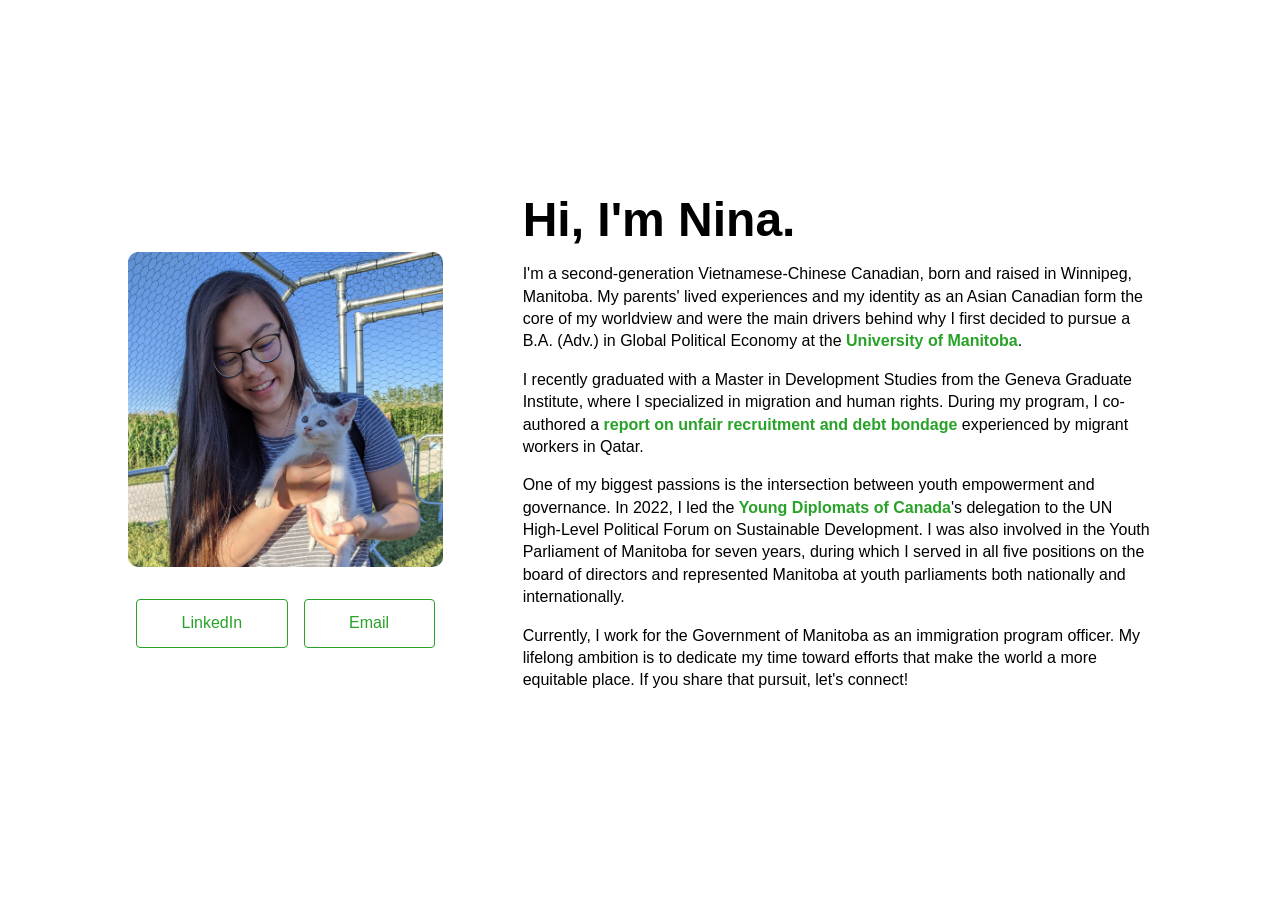
<file: index.html>
<!DOCTYPE html>
<html lang="en">

<head>
  <title>Nina Lam</title>
  <meta charset="utf-8">
  <meta name="viewport" content="width=device-width, initial-scale=1, user-scalable=no">
  <link href="stylesheet.css" rel="stylesheet">
  <link rel="apple-touch-icon" sizes="180x180" href="/files/favicon/apple-touch-icon.png">
  <link rel="icon" type="image/png" sizes="32x32" href="/files/favicon/favicon-32x32.png">
  <link rel="icon" type="image/png" sizes="16x16" href="/files/favicon/favicon-16x16.png">
  <link rel="manifest" href="/files/favicon/site.webmanifest">
</head>

<body>
  <div class="content">
    <div class="wrapper">
      <div class="grid">
        <div class="column">
          <img class="avatar" src="/files/avatar.jpeg">
          <div class="nav">
            <a class="button" href="https://www.linkedin.com/in/ninalam/" rel="noopener noreferrer" target="_blank">LinkedIn</a>
            <a class="button" href="mailto:nina@ninalam.ca">Email</a>
          </div>
        </div>
        <div class="column">
          <div>
            <h1>Hi, I'm Nina.</h1>
            <p>I'm a second-generation Vietnamese-Chinese Canadian, born and raised in Winnipeg, Manitoba. My parents' lived experiences and my identity as an Asian Canadian form the core of my worldview and were the main drivers behind why I first decided to pursue a B.A. (Adv.) in Global Political Economy at the <a href="https://news.umanitoba.ca/convocation-2020-beyond-the-classroom/" target="_blank" rel="noopener noreferrer">University of Manitoba</a>.</p>
            <p>I recently graduated with a Master in Development Studies from the Geneva Graduate Institute, where I specialized in migration and human rights. During my program, I co-authored a <a href="https://www.business-humanrights.org/en/latest-news/qatar-report-alleges-g4s-qatar-migrant-workers-continue-to-pay-illegal-recruitment-fees/" target="_blank" rel="noopener noreferrer">report on unfair recruitment and debt bondage</a> experienced by migrant workers in Qatar.</p>
            <p>One of my biggest passions is the intersection between youth empowerment and governance. In 2022, I led the <a href="https://youngdiplomats.ca/2022-highlevel-political-forum" target="_blank" rel="noopener noreferrer">Young Diplomats of Canada</a>'s delegation to the UN High-Level Political Forum on Sustainable Development. I was also involved in the Youth Parliament of Manitoba for seven years, during which I served in all five positions on the board of directors and represented Manitoba at youth parliaments both nationally and internationally.</p>
            <p>Currently, I work for the Government of Manitoba as an immigration program officer. My lifelong ambition is to dedicate my time toward efforts that make the world a more equitable place. If you share that pursuit, let's connect!</p>
          </div>
        </div>
      </div>
    </div>
  </div>
</body>

</html>
</file>
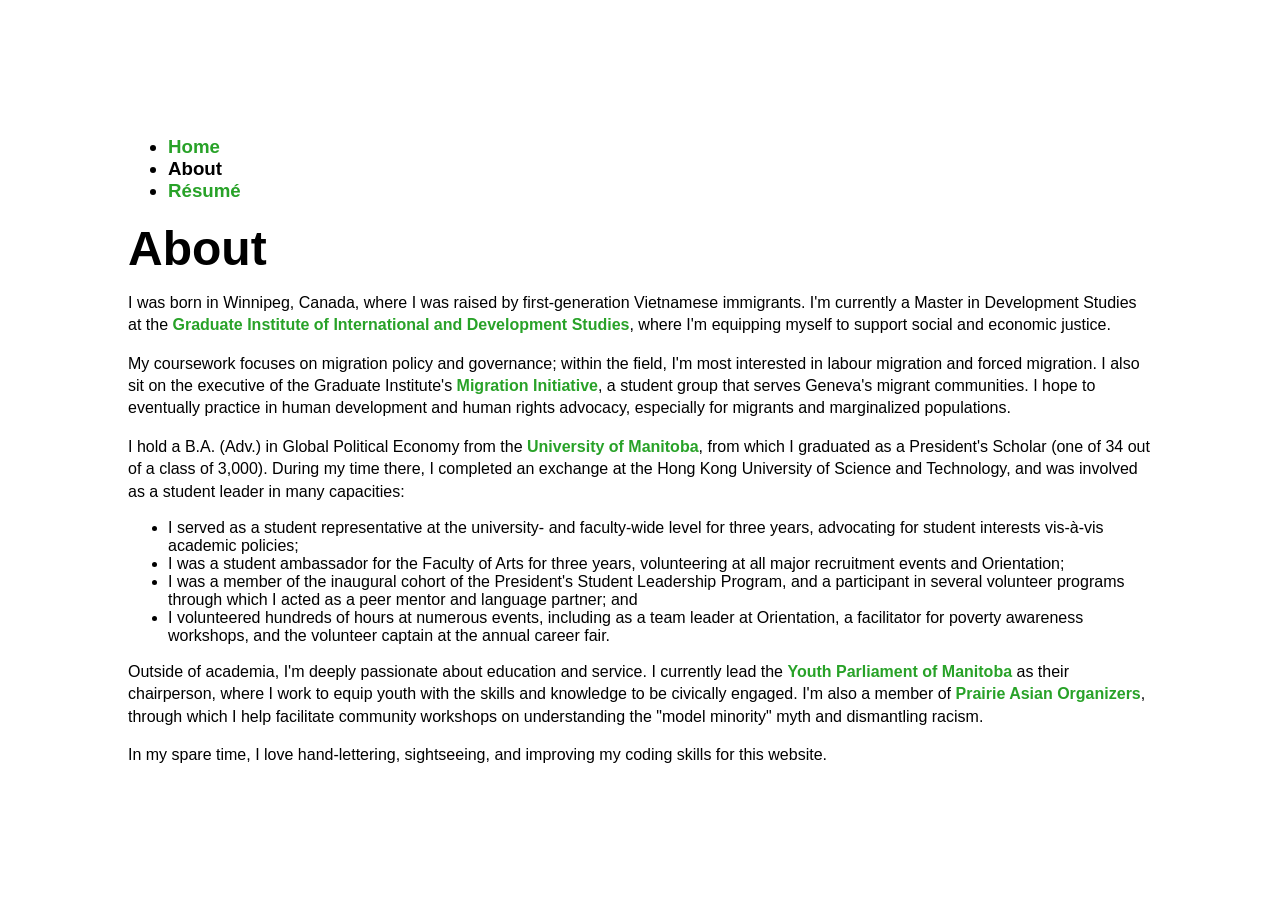
<file: about.html>
<!DOCTYPE html>
<html lang="en">

<head>
  <title>Nina Lam | About</title>
  <meta charset="utf-8">
  <meta name="viewport" content="width=device-width, initial-scale=1, user-scalable=no">
  <link href="https://fonts.googleapis.com/css?family=Source+Sans+Pro&display=swap" rel="stylesheet">
  <link href="stylesheet.css" rel="stylesheet">
  <link rel="apple-touch-icon" sizes="180x180" href="/files/favicon/apple-touch-icon.png">
  <link rel="icon" type="image/png" sizes="32x32" href="/files/favicon/favicon-32x32.png">
  <link rel="icon" type="image/png" sizes="16x16" href="/files/favicon/favicon-16x16.png">
  <link rel="manifest" href="/files/favicon/site.webmanifest">
</head>

<body>

<div class="content">
  <div class="wrapper">
    <h3 class="menu">
      <ul>
        <li><a href="/">Home</a></li>
        <li>About</li>
        <li><a href="/files/resume.pdf">Résumé</a></li>
      </ul>
    </h3>
    <h1>About</h1>
    <p>I was born in Winnipeg, Canada, where I was raised by first-generation Vietnamese immigrants. I'm currently a Master in Development Studies at the <a href="https://www.graduateinstitute.ch" target="_blank" rel="noopener noreferrer">Graduate Institute of International and Development Studies</a>, where I'm equipping myself to support social and economic justice.</p>
    <p>My coursework focuses on migration policy and governance; within the field, I'm most interested in labour migration and forced migration. I also sit on the executive of the Graduate Institute's <a href="https://migrationinitiative.ch" target="_blank" rel="noopener noreferrer">Migration Initiative</a>, a student group that serves Geneva's migrant communities. I hope to eventually practice in human development and human rights advocacy, especially for migrants and marginalized populations.</p>
    <p>I hold a B.A. (Adv.) in Global Political Economy from the <a href="https://umanitoba.ca" target="_blank" rel="noopener noreferrer">University of Manitoba</a>, from which I graduated as a President's Scholar (one of 34 out of a class of 3,000). During my time there, I completed an exchange at the Hong Kong University of Science and Technology, and was involved as a student leader in many capacities:</p>
    <span class="list">
      <ul>
        <li>I served as a student representative at the university- and faculty-wide level for three years, advocating for student interests vis-à-vis academic policies;</li>
        <li>I was a student ambassador for the Faculty of Arts for three years, volunteering at all major recruitment events and Orientation;</li>
        <li>I was a member of the inaugural cohort of the President's Student Leadership Program, and a participant in several volunteer programs through which I acted as a peer mentor and language partner; and</li>
        <li>I volunteered hundreds of hours at numerous events, including as a team leader at Orientation, a facilitator for poverty awareness workshops, and the volunteer captain at the annual career fair.</li>
      </ul>
    </span>
    <p>Outside of academia, I'm deeply passionate about education and service. I currently lead the <a href="https://www.ypmanitoba.ca" target="_blank" rel="noopener noreferrer">Youth Parliament of Manitoba</a> as their chairperson, where I work to equip youth with the skills and knowledge to be civically engaged. I'm also a member of <a href="https://www.instagram.com/prairieasian.organizers" target="_blank" rel="noopener noreferrer">Prairie Asian Organizers</a>, through which I help facilitate community workshops on understanding the "model minority" myth and dismantling racism.</p>
    <p>In my spare time, I love hand-lettering, sightseeing, and improving my coding skills for this website.</p>
  </div>
</div>

</body>
</html>
</file>
<file: stylesheet.css>
html, body {
  height: 100%;
  margin: 0;
  font-family: -apple-system, BlinkMacSystemFont, "Segoe UI", Roboto, Helvetica, Arial, sans-serif, "Apple Color Emoji", "Segoe UI Emoji", "Segoe UI Symbol";
}
.content {
  display: flex;
  align-items: center;
  min-height: 100%;
}
.wrapper {
  padding: 2em 10%;
}
.grid {
  display: grid;
  grid-template-columns: 1fr 2fr;
  grid-gap: 5em;
}
.column {
  display: flex;
  flex-direction: column;
  justify-content: center;
  align-items: center;
}
.nav {
  display: flex;
  width: 100%;
  margin-top: 2em;
}
.button {
  display: block;
  flex-grow: 1;
  border: 1px solid #28A228;
  border-radius: 4px;
  text-align: center;
  font-weight: 500;
  margin: 0 0.5em;
  padding: 0.9em;
}
.button:hover {
  background-color: #28A228;
  color: #FFF;
}
.avatar {
  display: block;
  width: 100%;
  max-width: 360px;
  border-radius: 10px;
}
h1 {
  font-size: 3em;
  margin: 0;
}
p {
  font-size: 1em;
  line-height: 1.4;
}
a {
  color: #28A228;
  font-weight: 600;
  text-decoration: none;
}
a:hover {
  color: #52D452;
}
@media only screen and (max-width: 1024px) {
  .grid {
    grid-template-columns: auto;
    grid-gap: 2em;
  }
}
</file>
